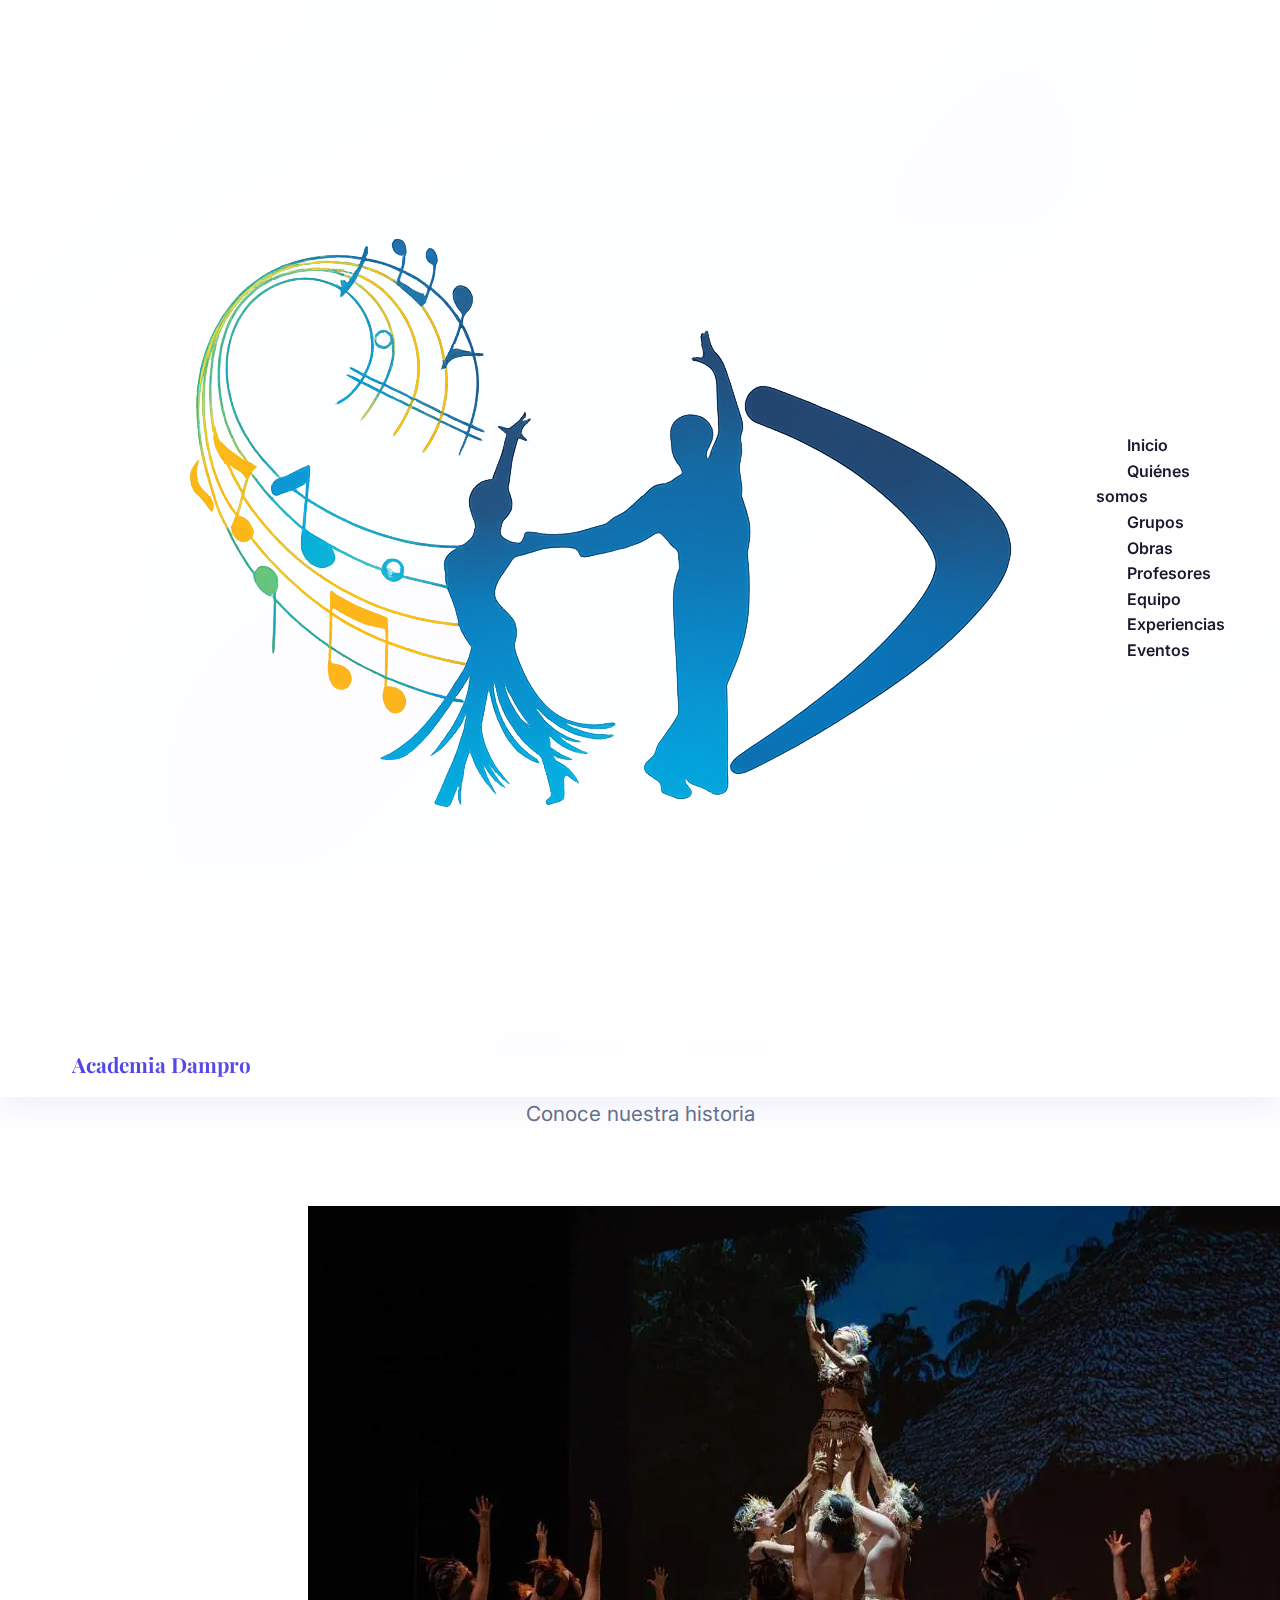
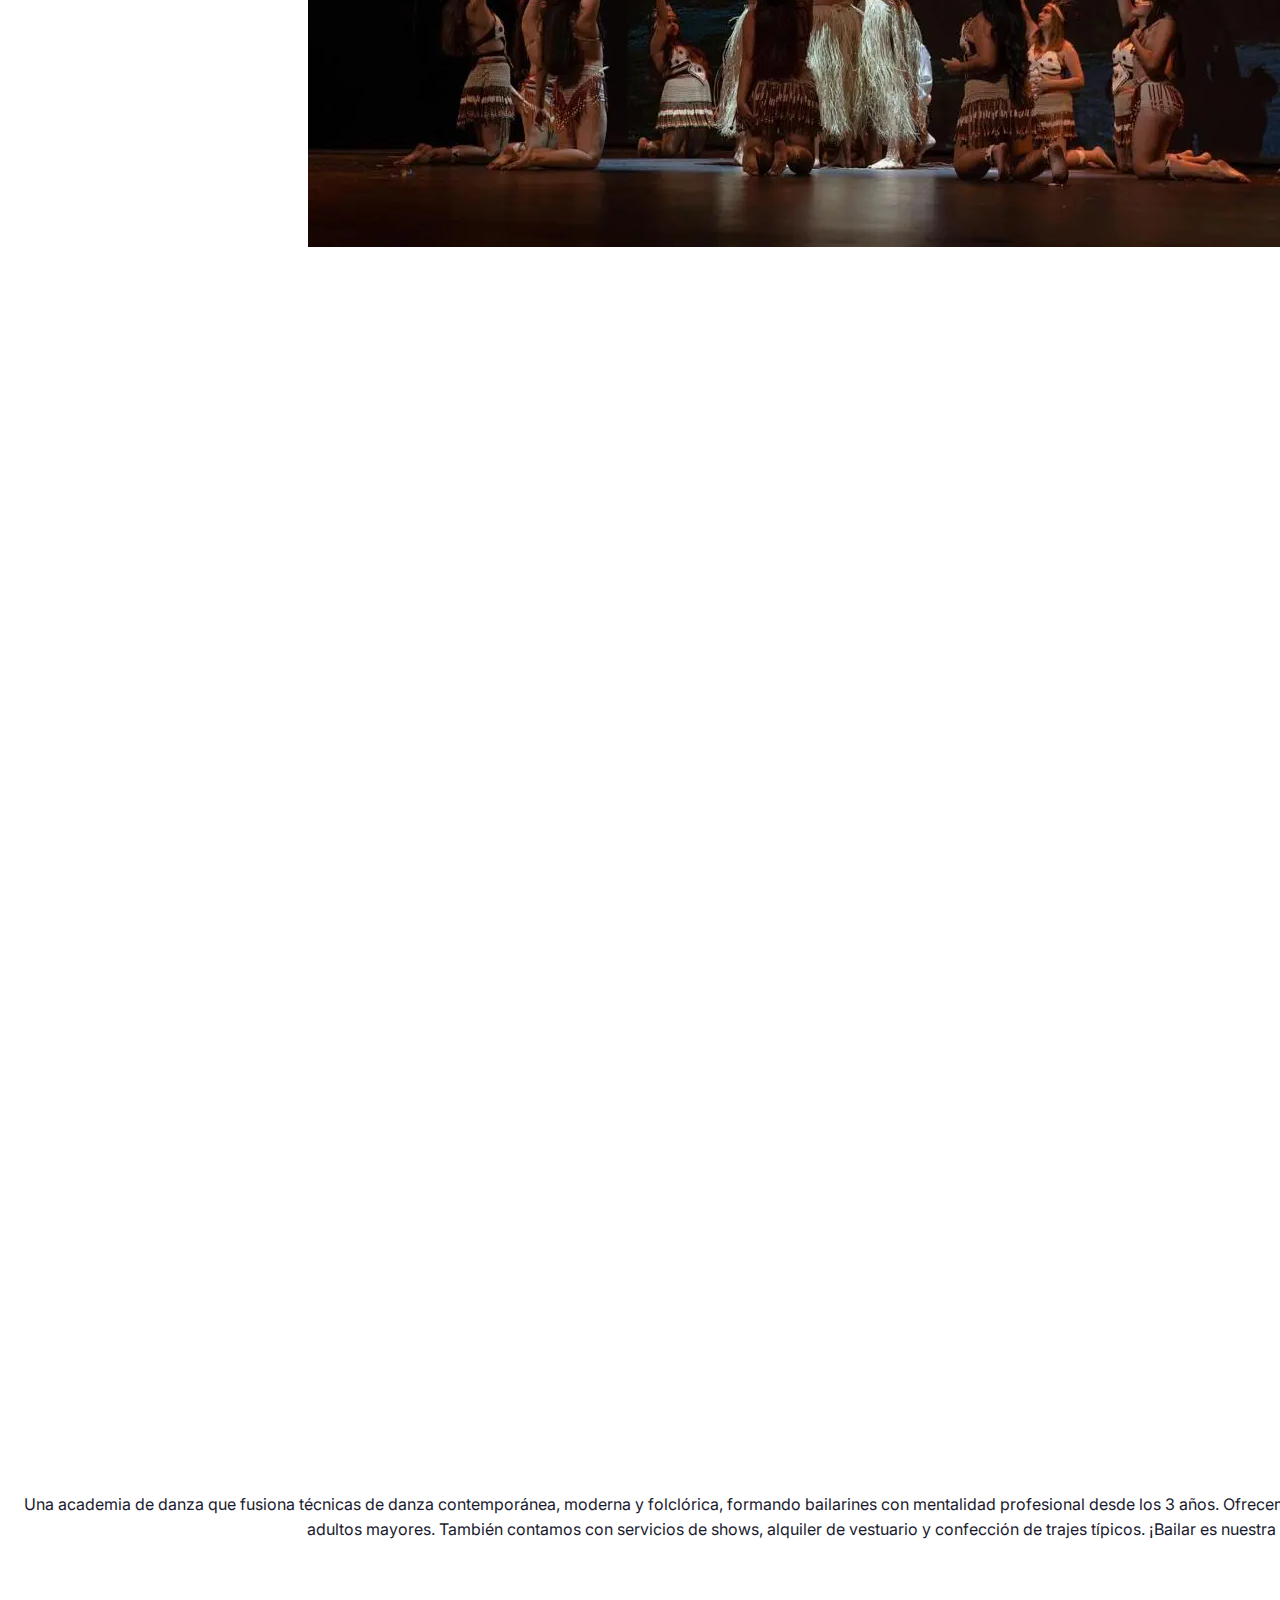
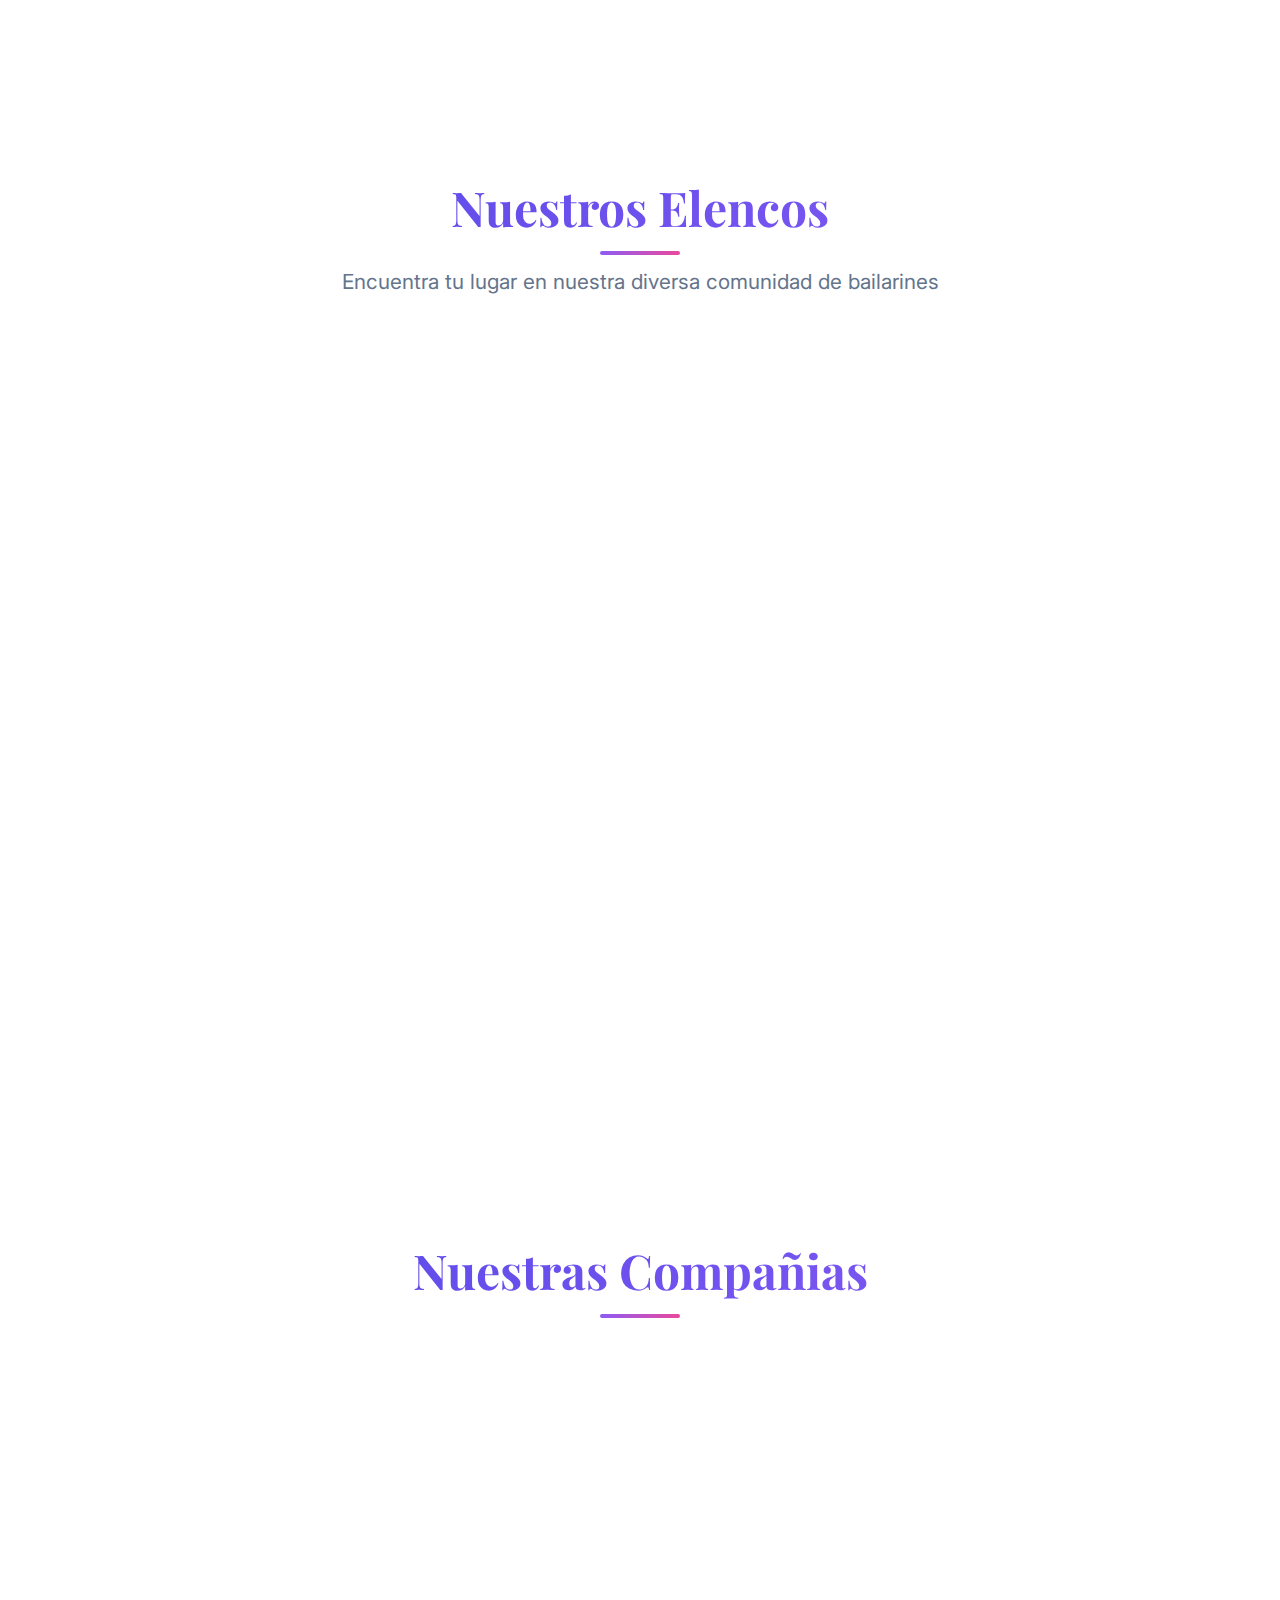
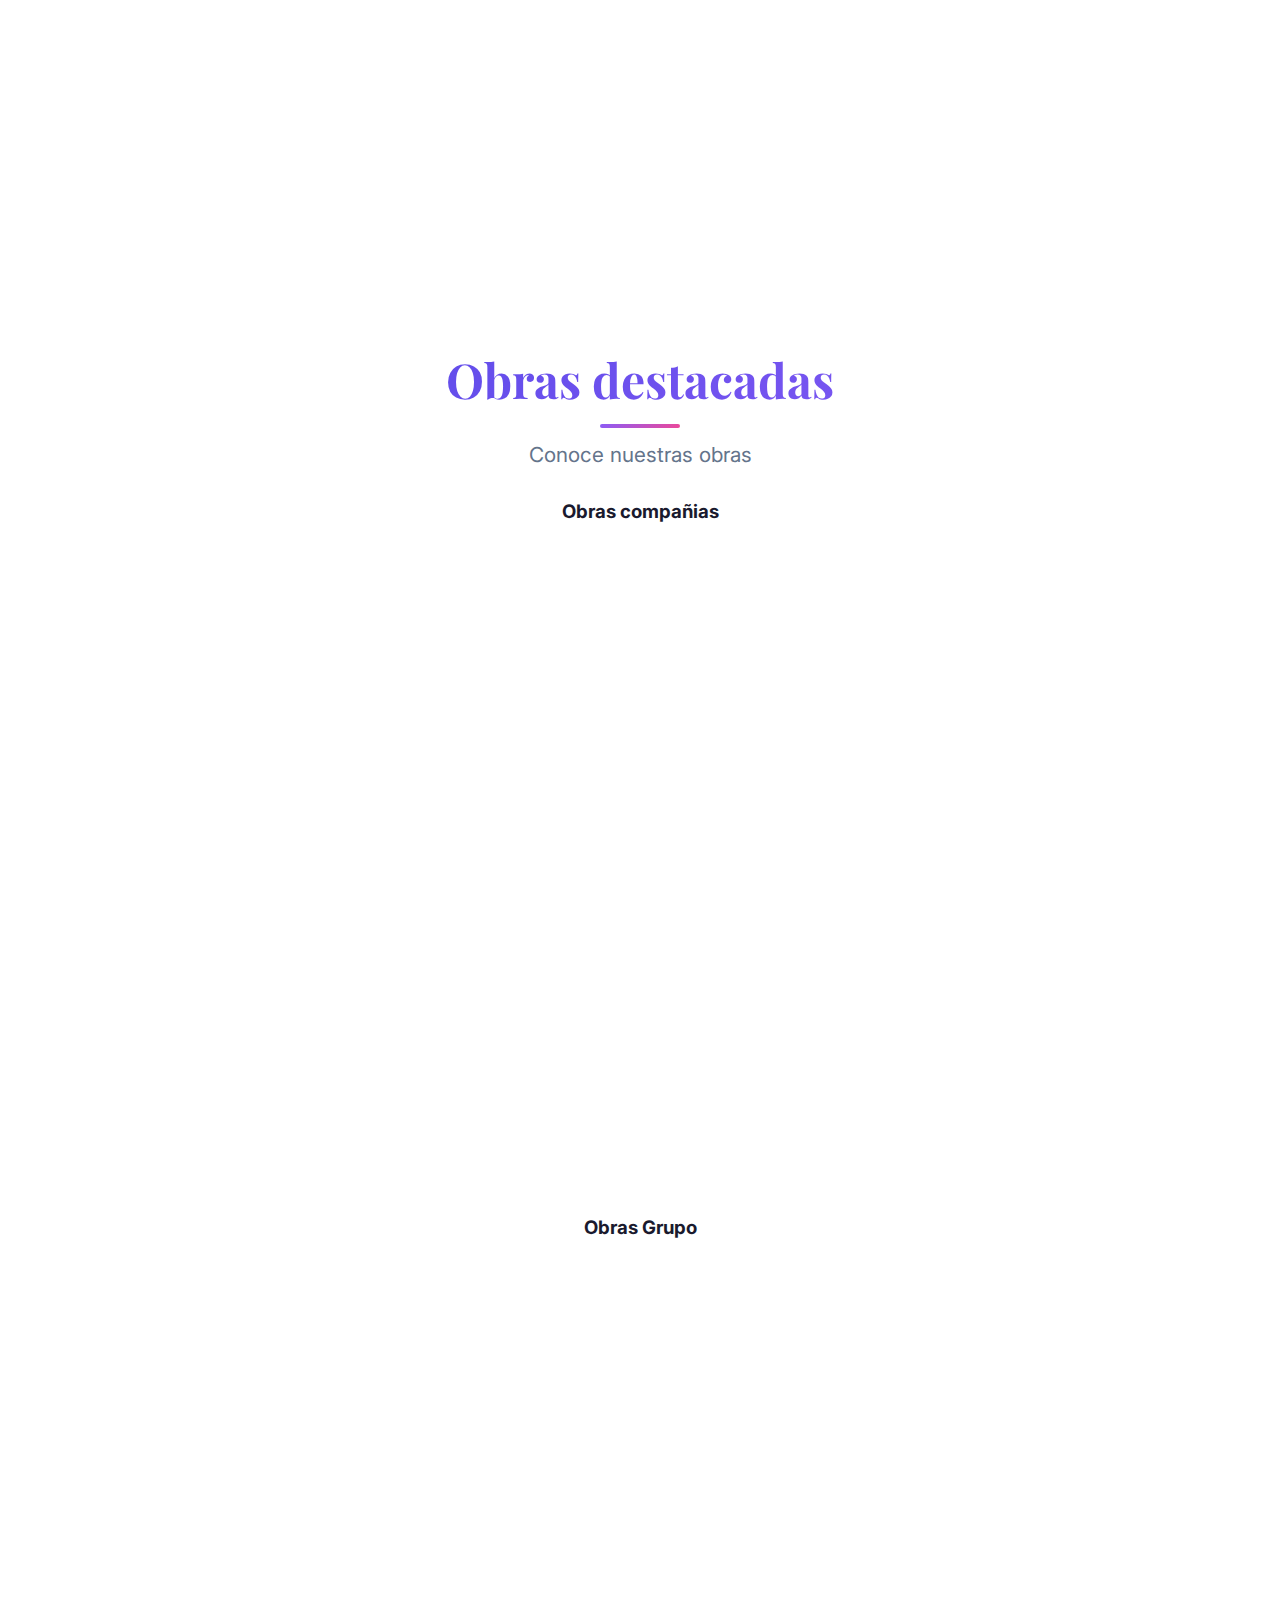
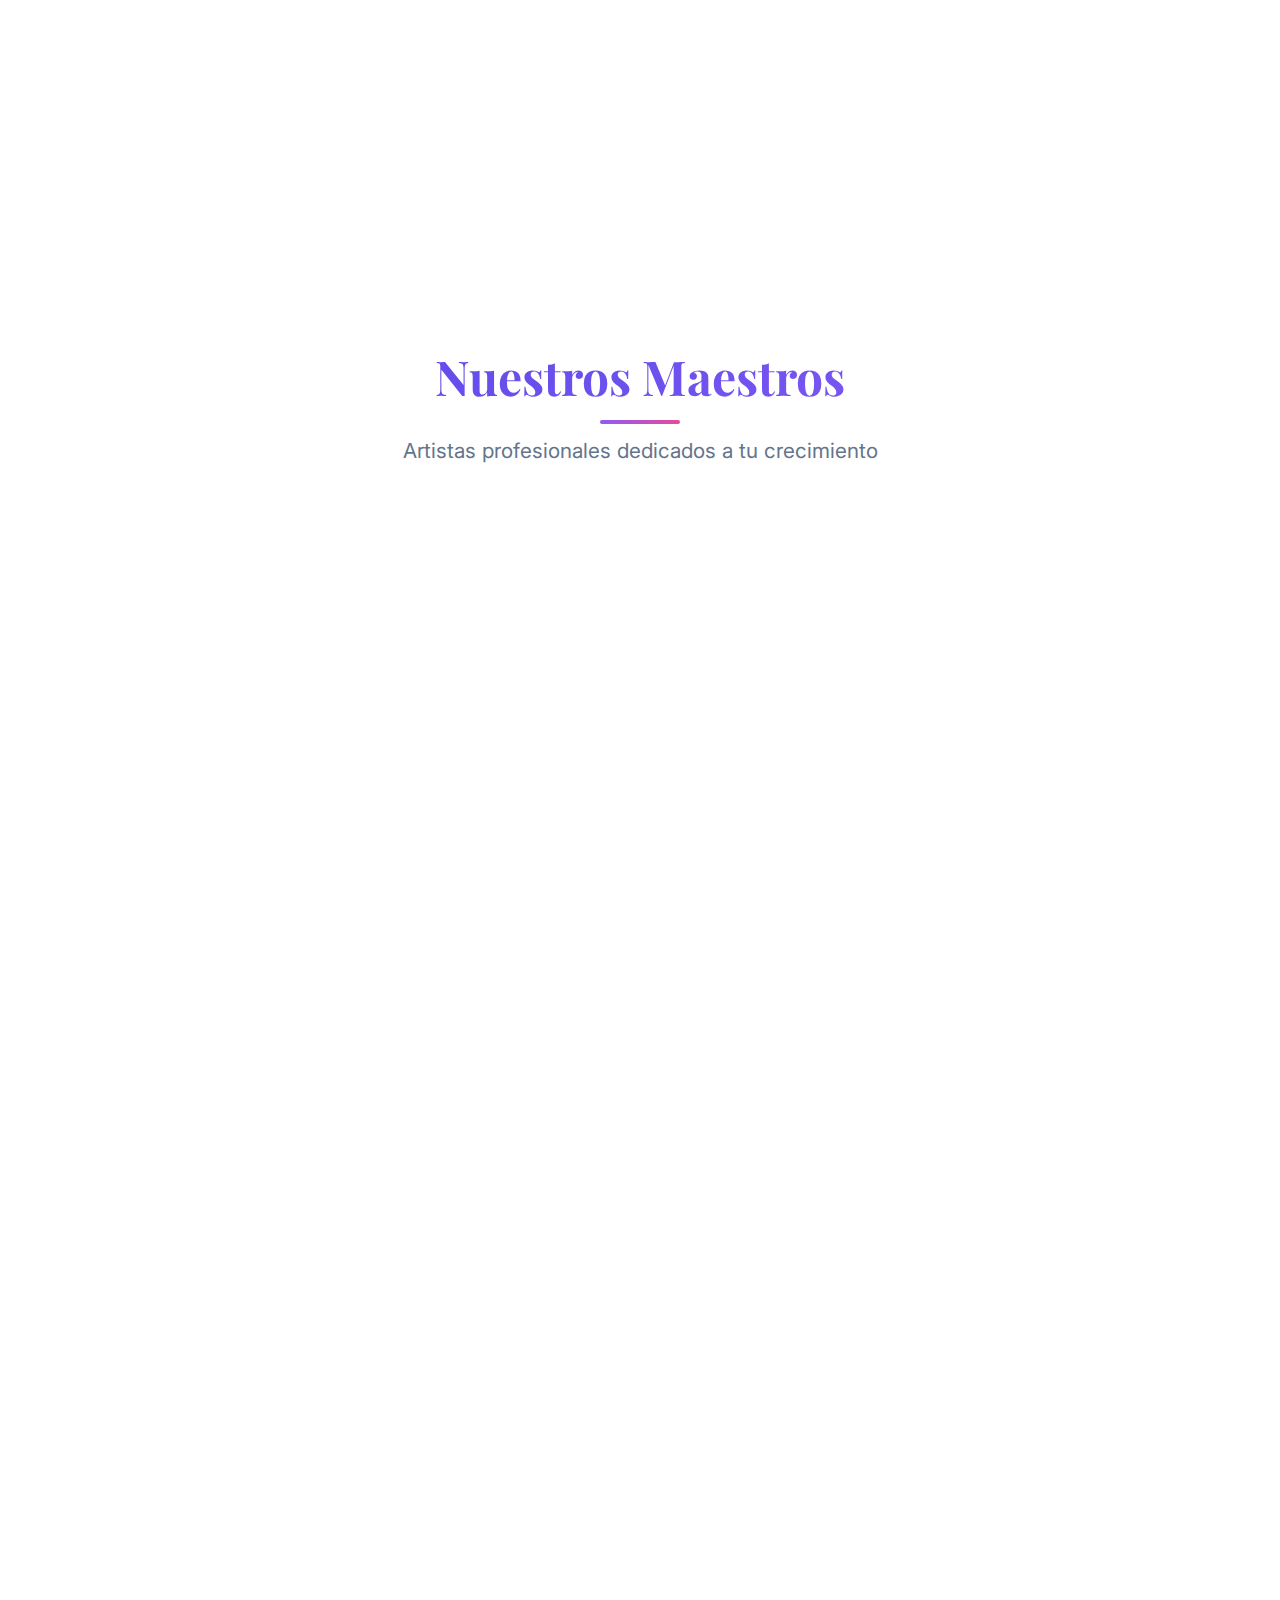
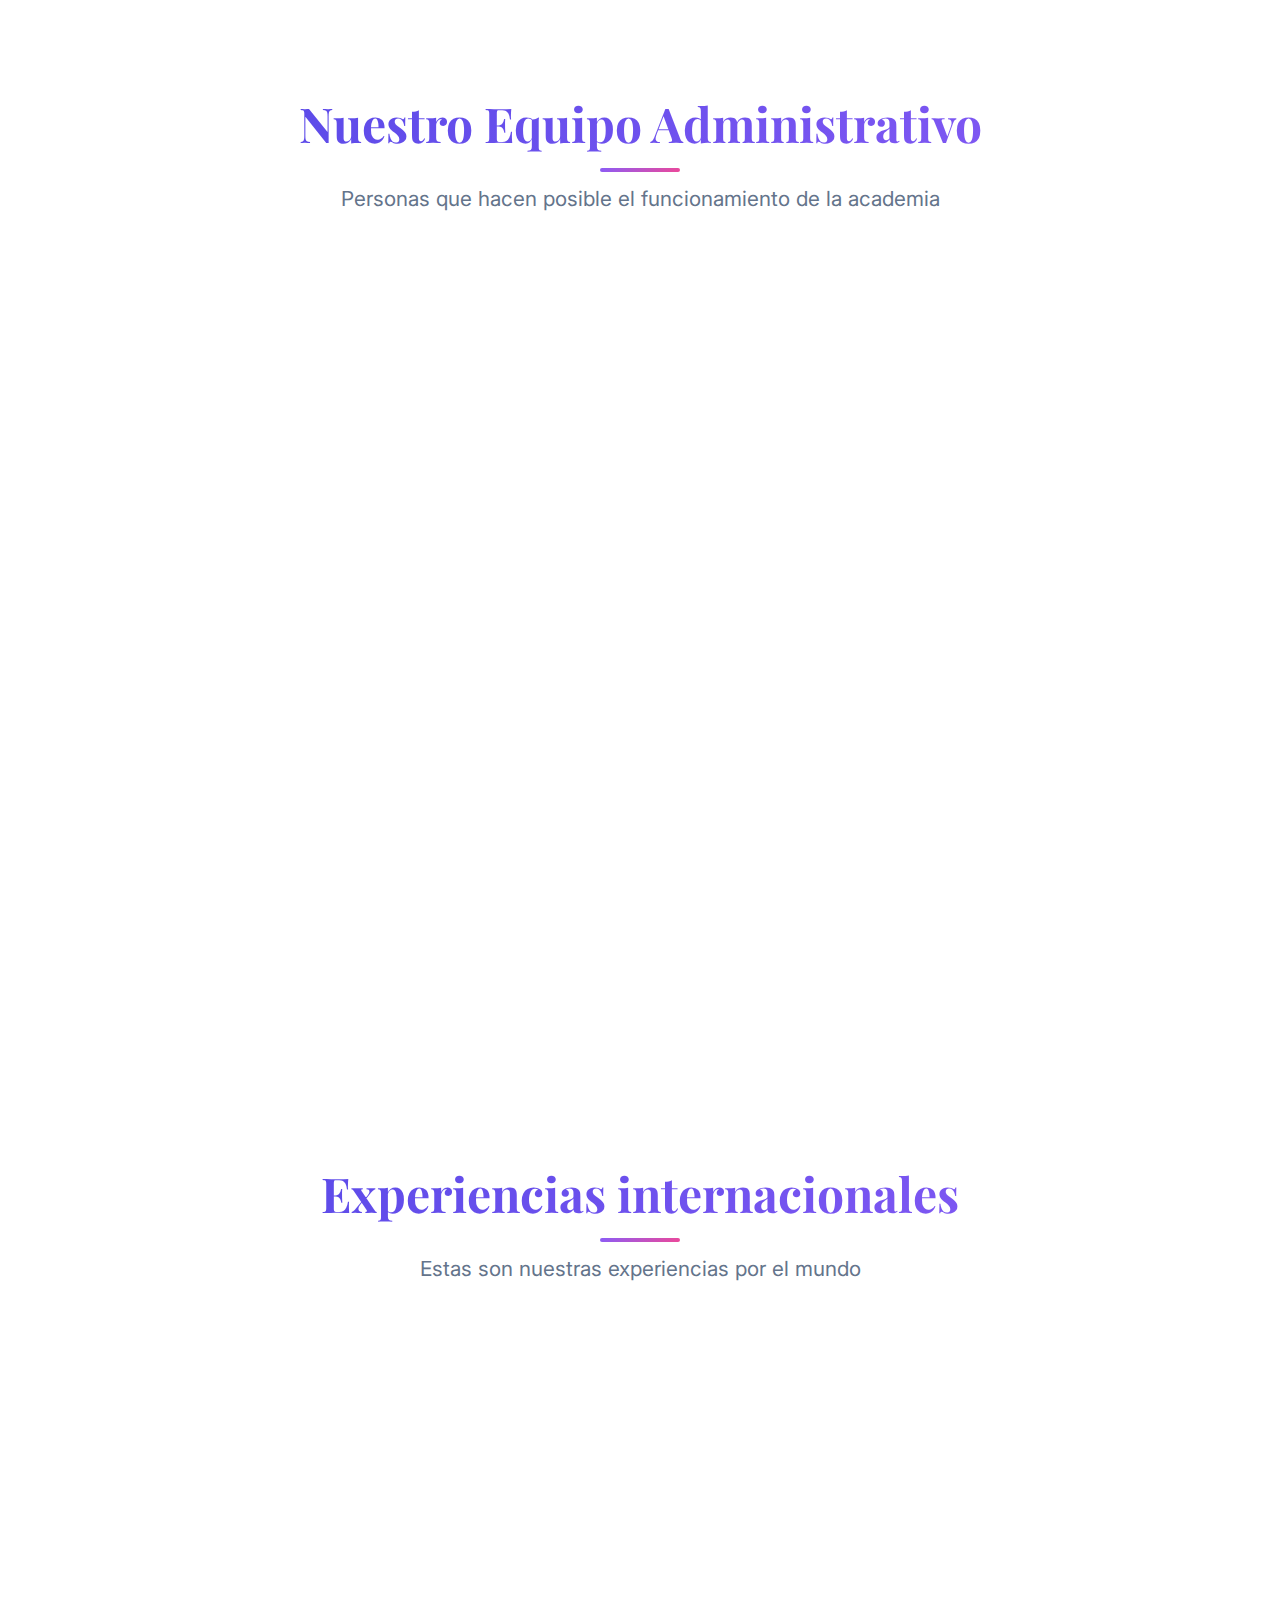
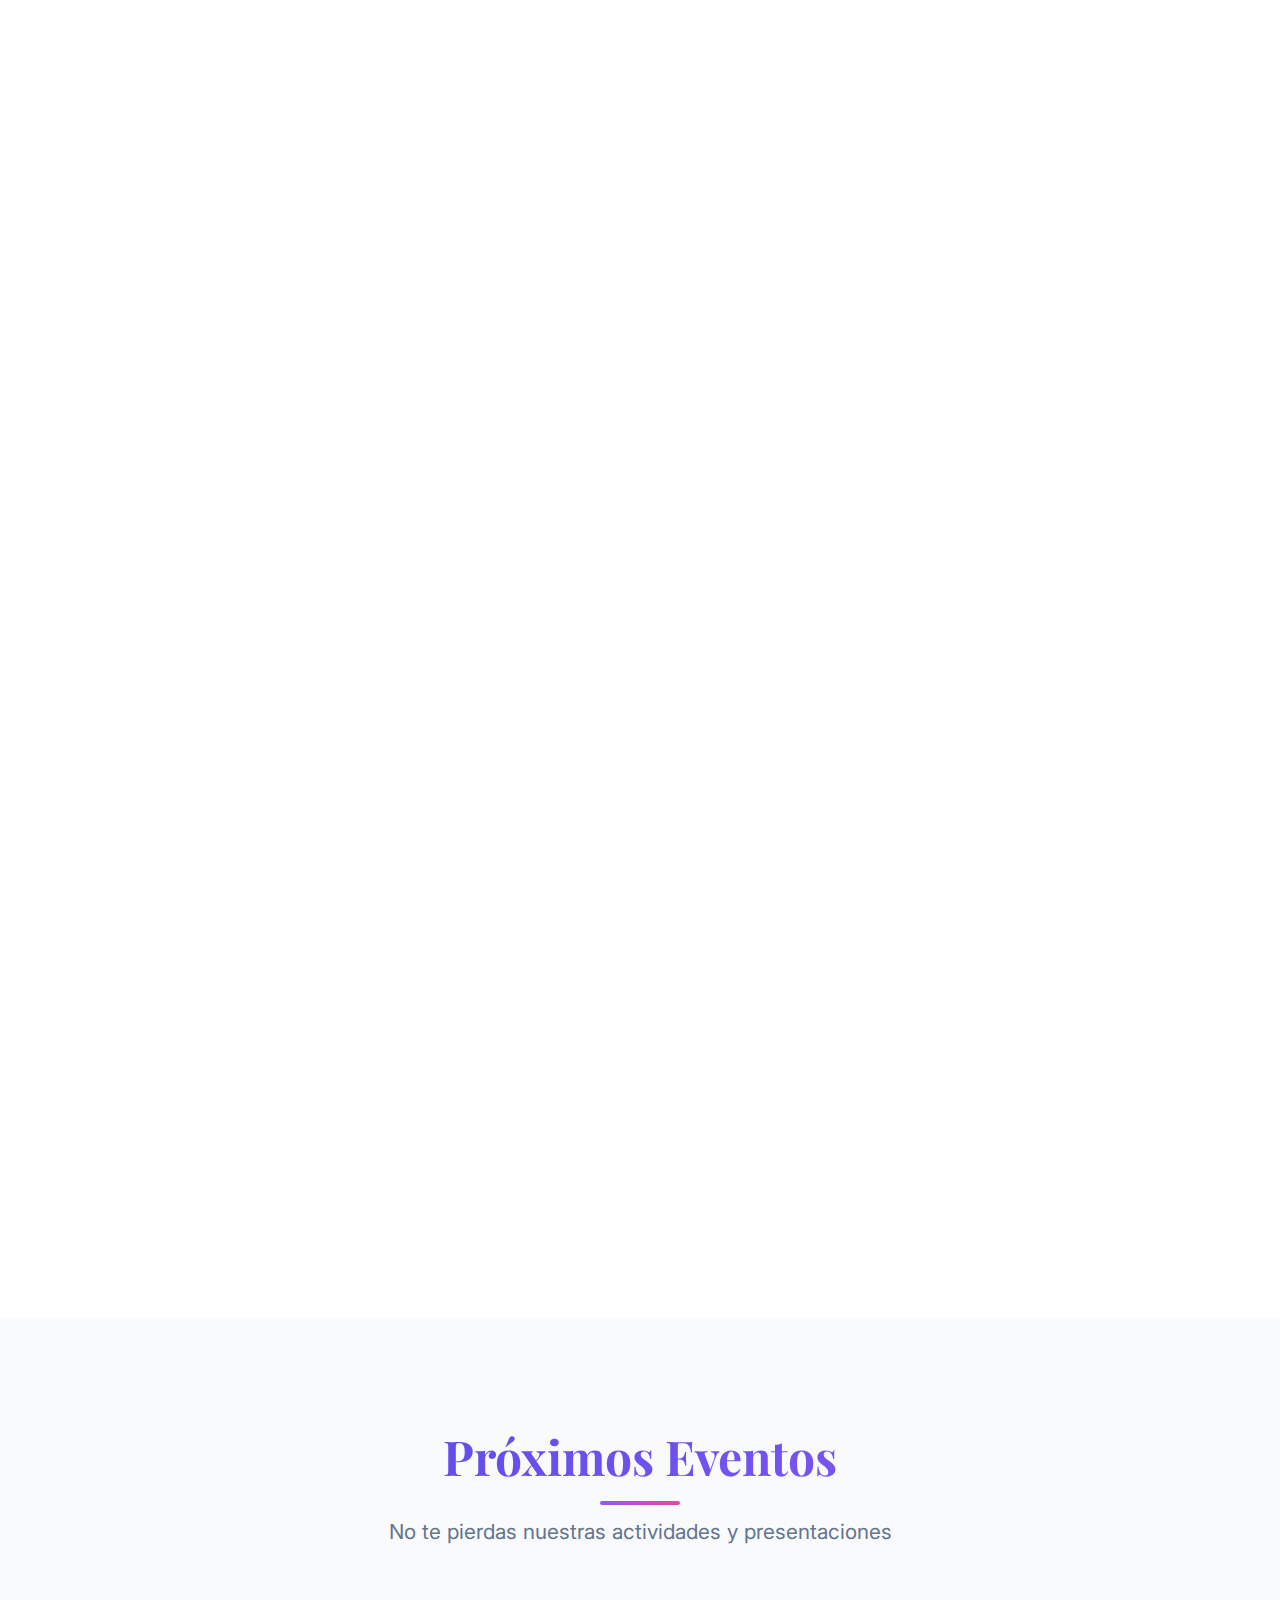
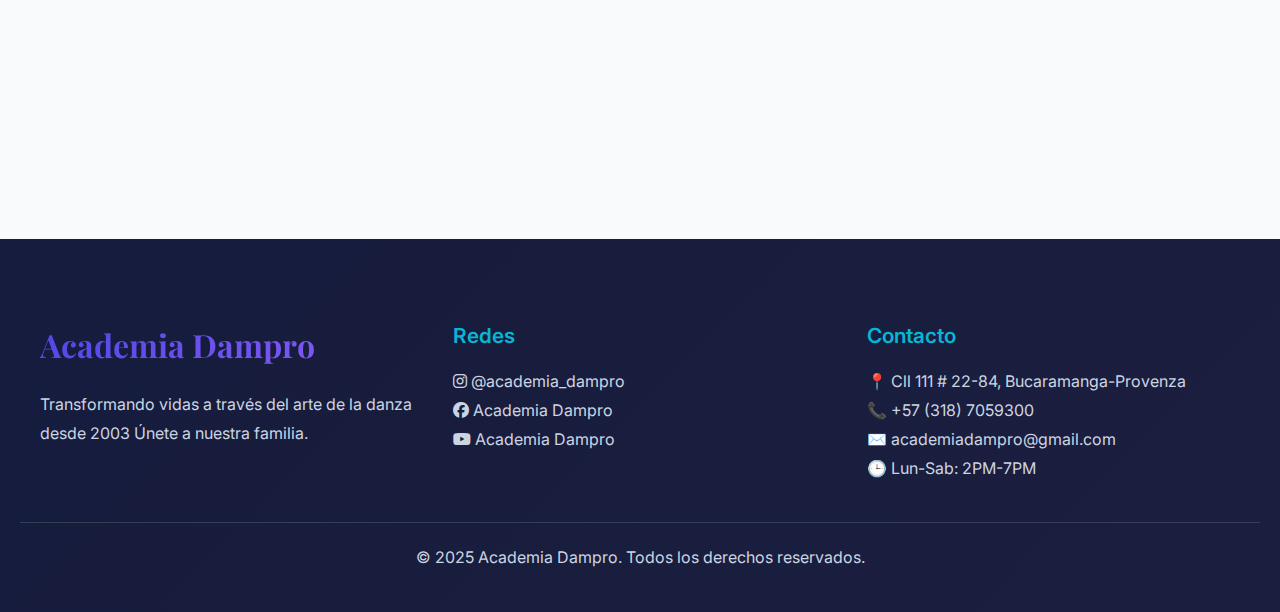
<file: index.html>
<!DOCTYPE html>
<html lang="es">

<head>
    <meta charset="UTF-8">
    <meta name="viewport" content="width=device-width, initial-scale=1.0">

    <!-- SEO Básico -->
    <title>Academia Dampro | Escuela de Danza en Bucaramanga</title>
    <meta name="description"
        content="Academia Dampro en Bucaramanga: más de 20 años formando bailarines en salsa, hip hop, danza urbana y más. ¡Únete a nuestra familia artística!">
    <meta name="author" content="Academia Dampro">
    <meta name="robots" content="index, follow">

    <!-- URL Canonical -->
    <link rel="canonical" href="https://academiadampro.netlify.app/">

    <!-- Favicon -->
    <link rel="icon" href="../img/dampro.png" type="image/png">

    <!-- Favicon estándar -->
    <link rel="icon" type="image/png" href="../img/dampro.png" sizes="48x48">

    <!-- Favicon para dispositivos Apple -->
    <link rel="apple-touch-icon" href="../img/dampro.png">

    <!-- Favicon para Google -->
    <link rel="shortcut icon" href="../img/dampro.png">

    <!-- Open Graph (Facebook, WhatsApp, LinkedIn, etc.) -->
    <meta property="og:title" content="Academia Dampro | Escuela de Danza en Bucaramanga">
    <meta property="og:description"
        content="Transformando vidas a través del arte de la danza desde 2003. Conoce nuestras clases, eventos y logros.">
    <meta property="og:image" content="https://academiadampro.netlify.app/img/dampro.png">
    <meta property="og:url" content="https://academiadampro.netlify.app/">
    <meta property="og:type" content="website">
    <meta property="og:locale" content="es_CO">

    <!-- Datos estructurados (Schema.org) -->
    <script type="application/ld+json">
  {
    "@context": "https://schema.org",
    "@type": "DanceSchool",
    "name": "Academia Dampro",
    "image": "https://academiadampro.netlify.app/img/dampro.png",
    "url": "https://academiadampro.netlify.app/",
    "telephone": "+57-318-70593007",
    "address": {
      "@type": "PostalAddress",
      "streetAddress": "Cll 111 # 22-84, Provenza",
      "addressLocality": "Bucaramanga",
      "addressRegion": "Santander",
      "addressCountry": "CO"
    },
    "sameAs": [
      "https://www.instagram.com/academia_dampro/",
      "https://www.facebook.com/Dampro03?locale=es_LA",
      "https://www.youtube.com/@mauriciopinilla9693"
    ]
  }
  </script>

    <!-- Fuentes y estilos -->
    <link
        href="https://fonts.googleapis.com/css2?family=Playfair+Display:wght@400;700&family=Inter:wght@300;400;500;600;700&display=swap"
        rel="stylesheet">
    <link rel="stylesheet" href="css/style.css">
    <link href="https://cdnjs.cloudflare.com/ajax/libs/font-awesome/6.4.2/css/all.min.css" rel="stylesheet" />
</head>


<body>
    <!-- NAV -->
    <nav class="navbar">
        <div class="nav-container">

            <!-- LOGO IZQUIERDA -->
            <div class="logo-container">
                <img src="img/dampro.png" alt="Logo">
                <h1 class="logo">Academia Dampro</h1>
            </div>

            <!-- Botón hamburguesa -->
            <div class="hamburger" id="hamburger">☰</div>

            <!-- Links del menú -->
            <div class="nav-links" id="nav-links">
                <a href="#inicio">Inicio</a>
                <a href="#quienes-somos">Quiénes somos</a>
                <a href="#grupos">Grupos</a>
                <a href="#obras">Obras</a>
                <a href="#profesores">Profesores</a>
                <a href="#equipo">Equipo</a>
                <a href="#experiencias">Experiencias</a>
                <a href="#eventos">Eventos</a>
                <!-- <a href="#logros">Logros</a> -->
            </div>

        </div>
    </nav>



    <!-- HERO -->
    <section id="inicio" class="hero">
        <div class="hero-content">
            <h1>Dampro mi <span class="highlight">Familia</span> mi estilo de vida</h1>
            <p>Descubre tu pasión por la danza en nuestra familia</p>
            <div class="buttons">
                <a href="https://wa.me/573187059300?text=%C2%A1Hola!%20Me%20interesa%20unirme%20a%20la%20familia%20Dampro.%20%C2%BFMe%20das%20m%C3%A1s%20informaci%C3%B3n%3F"
                    target="_blank">
                    <button class="btn-primary">Únete Ahora</button>
                </a>

                <a href="#grupos"><button class="btn-primary">Ver clases</button></a>
            </div>
        </div>
        <!-- Floating Elements -->
        <div class="circle circle1"></div>
        <div class="circle circle2"></div>
        <div class="circle circle3"></div>
        <div class="circle circle4"></div>
        <div class="circle circle5"></div>

    </section>

    <!-- Quienes somos -->
    <section id="quienes-somos" class="section">
        <div class="section-header">
            <h2>Quiénes somos</h2>
            <p>Conoce nuestra historia</p>
        </div>
        <br>
        <div id="us-container" class="grid"></div>
        <br>
    </section>

    <!-- GRUPOS -->
    <section id="grupos" class="section">
        <div class="section-header">
            <h2>Nuestros Elencos</h2>
            <p>Encuentra tu lugar en nuestra diversa comunidad de bailarines</p><br>
        </div>
        <br>
        <div id="groups-container" class="grid"></div>
        <br>
        <div class="section-header">
            <h2>Nuestras Compañias</h2>
            <br>
            <div id="companies-container" class="grid"></div>
        </div>
        <!-- <div class="section-header">
            <h2>Nuestros grupos</h2>
            <br>
            <div id="groups-container" class="grid"></div>
        </div> -->
    </section>

    <!-- INFO DE LOS GRUPOS -->
    <div id="modal" class="modal hidden"></div>

    <!-- Obras destacadas compañia -->
    <section id="obras" class="section">
        <div class="section-header">
            <h2>Obras destacadas</h2>
            <p>Conoce nuestras obras</p>
        </div>
        <br>
        <h3>Obras compañias</h3>
        <div id="companies-works"></div>
        <br>
        <h3>Obras Grupo</h3>
        <div id="groups-works"></div>
    </section>

    <!-- PROFESORES -->
    <section id="profesores" class="section">
        <div class="section-header">
            <h2>Nuestros Maestros</h2>
            <p>Artistas profesionales dedicados a tu crecimiento</p>
        </div>
        <br>
        <div id="teachers-container" class="grid"></div>
    </section>

    <!-- EQUIPO -->
    <section id="equipo" class="section">
        <div class="section-header">
            <h2>Nuestro Equipo Administrativo</h2>
            <p>Personas que hacen posible el funcionamiento de la academia</p>
        </div>
        <br>
        <div id="admin-container" class="grid"></div>
    </section>

    <!-- Experiencias internacionales -->

    <section id="experiencias" class="section">
        <div class="section-header">
            <h2>Experiencias internacionales</h2>
            <p>Estas son nuestras experiencias por el mundo</p>
        </div>
        <br>
        <div id="experiencias-container" class="grid"></div>
    </section>

    <!-- EVENTOS -->
    <section id="eventos" class="section alt">
        <div class="section-header">
            <h2>Próximos Eventos</h2>
            <p>No te pierdas nuestras actividades y presentaciones</p>
        </div>
        <br>
        <div id="events-container"></div>
    </section>

    <!-- LOGROS -->
    <!-- <section id="logros" class="section">
        <div class="section-header">
            <h2>Nuestros Logros</h2>
            <p>Celebrando cada paso en nuestro camino artístico</p>
        </div>
        <br>
        <div id="achievements-container" class="grid"></div>
    </section> -->


    <!-- FOOTER -->
    <footer class="footer">
        <div class="footer-container">
            <div>
                <h3>Academia Dampro</h3>
                <p>Transformando vidas a través del arte de la danza desde 2003 Únete a nuestra familia.</p>
            </div>
            <div>
                <h4>Redes</h4>
                <a href="https://www.instagram.com/academia_dampro/">
                    <p><i class="fab fa-instagram"></i> @academia_dampro
                    </p>
                </a>
                <a href="https://www.facebook.com/Dampro03?locale=es_LA">
                    <p><i class="fab fa-facebook"></i> Academia Dampro</p>
                </a>
                <a href="https://www.youtube.com/@mauriciopinilla9693">
                    <p><i class="fab fa-youtube"></i> Academia Dampro</p>
                </a>
            </div>
            <div>
                <h4>Contacto</h4>
                <p>📍 Cll 111 # 22-84, Bucaramanga-Provenza</p>
                <p>📞 +57 (318) 7059300</p>
                <p>✉️ academiadampro@gmail.com</p>
                <p>🕒 Lun-Sab: 2PM-7PM</p>
            </div>
        </div>
        <div class="footer-bottom">
            <p>&copy; 2025 Academia Dampro. Todos los derechos reservados.</p>
        </div>
    </footer>

    <script src="js/main.js"></script>
</body>

</html>
</file>
<file: css/style.css>
/* ====== RESET ====== */
* {
  margin: 0;
  padding: 0;
  box-sizing: border-box;
}

html {
  scroll-behavior: smooth;
}

body {
  font-family: "Inter", sans-serif;
  color: #1a1a2e;
  line-height: 1.6;
  overflow-x: hidden;
}

:root {
  --primary: #4f46e5;
  /* Azul vibrante */
  --primary-dark: #3730a3;
  /* Azul oscuro */
  --primary-light: #e0e7ff;
  /* Azul muy claro */
  --secondary: #8b5cf6;
  /* Morado vibrante */
  --secondary-dark: #7c3aed;
  /* Morado oscuro */
  --secondary-light: #f3f4f6;
  /* Morado muy claro */
  --accent: #06b6d4;
  /* Cyan para acentos */
  --gradient-primary: linear-gradient(135deg, #4f46e5 0%, #8b5cf6 100%);
  --gradient-secondary: linear-gradient(135deg, #8b5cf6 0%, #ec4899 100%);
  --gradient-accent: linear-gradient(135deg, #06b6d4 0%, #4f46e5 100%);

  --text-dark: #1a1a2e;
  --text-light: #64748b;
  --text-white: #ffffff;
  --bg-light: #ffffff;
  --bg-alt: #f8fafc;
  --bg-dark: #0f172a;

  --radius: 1.5rem;
  --shadow: 0 10px 25px rgba(79, 70, 229, 0.15);
  --shadow-hover: 0 20px 40px rgba(79, 70, 229, 0.25);
  --shadow-glow: 0 0 30px rgba(139, 92, 246, 0.3);
}

/* Animaciones globales mejoradas */
@keyframes fadeInUp {
  0% {
    opacity: 0;
    transform: translateY(60px);
  }

  100% {
    opacity: 1;
    transform: translateY(0);
  }
}

@keyframes fadeInScale {
  0% {
    opacity: 0;
    transform: scale(0.8);
  }

  100% {
    opacity: 1;
    transform: scale(1);
  }
}

@keyframes float {

  0%,
  100% {
    transform: translateY(0px) rotate(0deg);
  }

  50% {
    transform: translateY(-20px) rotate(5deg);
  }
}

@keyframes pulse {

  0%,
  100% {
    transform: scale(1);
    box-shadow: 0 0 0 0 rgba(79, 70, 229, 0.4);
  }

  50% {
    transform: scale(1.05);
    box-shadow: 0 0 0 20px rgba(79, 70, 229, 0);
  }
}

@keyframes shimmer {
  0% {
    background-position: -200% 0;
  }

  100% {
    background-position: 200% 0;
  }
}

@keyframes slideInLeft {
  0% {
    opacity: 0;
    transform: translateX(-100px);
  }

  100% {
    opacity: 1;
    transform: translateX(0);
  }
}

@keyframes slideInRight {
  0% {
    opacity: 0;
    transform: translateX(100px);
  }

  100% {
    opacity: 1;
    transform: translateX(0);
  }
}

/* ====== NAVBAR ====== */
.navbar {
  position: fixed;
  top: 0;
  width: 100%;
  background: rgba(255, 255, 255, 0.95);
  backdrop-filter: blur(20px);
  box-shadow: 0 8px 32px rgba(79, 70, 229, 0.1);
  z-index: 1000;
  /* Animación de entrada para navbar */
  animation: slideInDown 0.8s ease-out;
}

@keyframes slideInDown {
  0% {
    opacity: 0;
    transform: translateY(-100%);
  }

  100% {
    opacity: 1;
    transform: translateY(0);
  }
}

.nav-container {
  max-width: 1200px;
  margin: auto;
  display: flex;
  justify-content: space-between;
  align-items: center;
  padding: 1rem 2rem;
}

.logo {
  font-size:1.3rem;
  font-weight: bold;
  font-family: "Playfair Display", serif;
  background: var(--gradient-primary);
  -webkit-background-clip: text;
  -webkit-text-fill-color: transparent;
  background-clip: text;
  /* Animación de brillo para el logo */
  position: relative;
  overflow: hidden;
}

.logo::after {
  content: "";
  position: absolute;
  top: 0;
  left: -100%;
  width: 100%;
  height: 100%;
  background: linear-gradient(90deg, transparent, rgba(255, 255, 255, 0.4), transparent);
  animation: shimmer 3s infinite;
}


.nav-links a {
  margin: 0 15px;
  text-decoration: none;
  font-weight: 600;
  color: var(--text-dark);
  position: relative;
  transition: all 0.3s ease;
  padding: 8px 16px;
  border-radius: 25px;
}

.nav-links a::before {
  content: "";
  position: absolute;
  bottom: 0;
  left: 50%;
  width: 0;
  height: 2px;
  background: var(--gradient-primary);
  transition: all 0.3s ease;
  transform: translateX(-50%);
}

.nav-links a:hover {
  color: var(--primary);
  background: var(--primary-light);
  transform: translateY(-2px);
}

.nav-links a:hover::before {
  width: 80%;
}

.hamburger {
  font-size: 28px;
  cursor: pointer;
  display: none;
}

/* ====== HERO ====== */
.hero {
  position: relative;
  text-align: center;
  padding: 180px 20px 100px;
  overflow: hidden;
  background: linear-gradient(135deg, #f8fafc 0%, #e0e7ff 50%, #f3f4f6 100%);
  min-height: 100vh;
  display: flex;
  align-items: center;
  justify-content: center;
}

/* Fondo animado con partículas */
.hero::before {
  content: "";
  position: absolute;
  top: 0;
  left: 0;
  right: 0;
  bottom: 0;
  background-image: radial-gradient(circle at 20% 80%, rgba(79, 70, 229, 0.1) 0%, transparent 50%),
    radial-gradient(circle at 80% 20%, rgba(139, 92, 246, 0.1) 0%, transparent 50%),
    radial-gradient(circle at 40% 40%, rgba(6, 182, 212, 0.1) 0%, transparent 50%);
  animation: float 6s ease-in-out infinite;
}

.hero-content {
  position: relative;
  z-index: 2;
  max-width: 800px;
}

.hero h1 {
  font-size: 4rem;
  font-family: "Playfair Display", serif;
  font-weight: bold;
  margin-bottom: 30px;
  background: var(--gradient-primary);
  -webkit-background-clip: text;
  -webkit-text-fill-color: transparent;
  background-clip: text;
  /* Animación de entrada escalonada */
  opacity: 0;
  animation: fadeInUp 1s ease-out 0.3s forwards;
}

.highlight {
  background: var(--gradient-secondary);
  -webkit-background-clip: text;
  -webkit-text-fill-color: transparent;
  background-clip: text;
  position: relative;
}

.highlight::after {
  content: "";
  position: absolute;
  bottom: -5px;
  left: 0;
  width: 100%;
  height: 3px;
  background: var(--gradient-secondary);
  border-radius: 2px;
  animation: slideInLeft 1s ease-out 1s forwards;
  transform: scaleX(0);
  transform-origin: left;
}

@keyframes slideInLeft {
  to {
    transform: scaleX(1);
  }
}

.hero p {
  font-size: 1.4rem;
  color: var(--text-light);
  margin-bottom: 40px;
  opacity: 0;
  animation: fadeInUp 1s ease-out 0.6s forwards;
}

.buttons {
  display: flex;
  gap: 20px;
  justify-content: center;
  flex-wrap: wrap;
  opacity: 0;
  animation: fadeInUp 1s ease-out 0.9s forwards;
}

.btn-primary {
  background: var(--gradient-primary);
  color: var(--text-white);
  border: none;
  padding: 18px 40px;
  border-radius: 50px;
  font-size: 1.1rem;
  font-weight: 600;
  cursor: pointer;
  transition: all 0.4s ease;
  position: relative;
  overflow: hidden;
  box-shadow: var(--shadow);
}

.btn-primary::before {
  content: "";
  position: absolute;
  top: 0;
  left: -100%;
  width: 100%;
  height: 100%;
  background: linear-gradient(90deg, transparent, rgba(255, 255, 255, 0.2), transparent);
  transition: left 0.5s;
}

.btn-primary:hover {
  transform: translateY(-3px) scale(1.05);
  box-shadow: var(--shadow-hover);
  animation: pulse 2s infinite;
}

.btn-primary:hover::before {
  left: 100%;
}

.btn-primary a {
  text-decoration: none;
  color: inherit;
}

.btn-outline {
  background: transparent;
  border: 3px solid transparent;
  background-image: var(--gradient-primary);
  background-origin: border-box;
  background-clip: content-box, border-box;
  color: var(--primary);
  padding: 15px 37px;
  border-radius: 50px;
  font-size: 1.1rem;
  font-weight: 600;
  cursor: pointer;
  transition: all 0.4s ease;
  position: relative;
  overflow: hidden;
}

.btn-outline a {
  text-decoration: none;
  color: inherit;
}

.btn-outline:hover {
  background: var(--gradient-primary);
  color: var(--text-white);
  transform: translateY(-3px) scale(1.05);
  box-shadow: var(--shadow-hover);
}

/* Círculos flotantes mejorados con más animaciones */
.circle {
  position: absolute;
  border-radius: 50%;
  opacity: 0;
  animation: fadeInScale 2s ease-out forwards, float 6s ease-in-out infinite;
  filter: blur(1px);
}

.circle1 {
  top: 15%;
  left: 10%;
  width: 120px;
  height: 120px;
  background: var(--gradient-primary);
  animation-delay: 1s, 1s;
}

.circle2 {
  top: 25%;
  right: 15%;
  width: 80px;
  height: 80px;
  background: var(--gradient-secondary);
  animation-delay: 1.3s, 1.3s;
}

.circle3 {
  bottom: 30%;
  left: 20%;
  width: 60px;
  height: 60px;
  background: var(--gradient-accent);
  animation-delay: 1.6s, 1.6s;
}

.circle4 {
  top: 40%;
  right: 25%;
  width: 100px;
  height: 100px;
  background: var(--gradient-secondary);
  animation-delay: 1.9s, 1.9s;
}

.circle5 {
  bottom: 15%;
  right: 10%;
  width: 70px;
  height: 70px;
  background: var(--gradient-accent);
  animation-delay: 2.2s, 2.2s;
}

/* ====== SECTIONS ====== */
.section {
  padding: 100px 20px;
  text-align: center;
  position: relative;
}

.section.alt {
  background: var(--bg-alt);
}

.section-header h2 {
  font-size: 3rem;
  font-family: "Playfair Display", serif;
  margin-bottom: 20px;
  background: var(--gradient-primary);
  -webkit-background-clip: text;
  -webkit-text-fill-color: transparent;
  background-clip: text;
  position: relative;
}

.section-header h2::after {
  content: "";
  position: absolute;
  bottom: -10px;
  left: 50%;
  width: 80px;
  height: 4px;
  background: var(--gradient-secondary);
  border-radius: 2px;
  transform: translateX(-50%);
}

.section-header p {
  font-size: 1.3rem;
  color: var(--text-light);
  max-width: 600px;
  margin: 0 auto;
}

/* Grid (para JS) */
.grid {
  display: grid;
  gap: 30px;
  margin-top: 50px;
}

/* ====== GRID LAYOUTS ====== */
#groups-container.grid {
  grid-template-columns: repeat(auto-fit, minmax(350px, 1fr));
  max-width: 1400px;
  margin: 0 auto;
}

#companies-container.grid {
  grid-template-columns: repeat(auto-fit, minmax(350px, 1fr));
  max-width: 1400px;
  margin: 0 auto;
}

#teachers-container.grid {
  grid-template-columns: repeat(auto-fit, minmax(320px, 1fr));
  max-width: 1400px;
  margin: 0 auto;
}

#admin-container.grid {
  grid-template-columns: repeat(auto-fit, minmax(280px, 1fr));
  max-width: 1200px;
  margin: 0 auto;
}

#events-container.grid {
  grid-template-columns: repeat(auto-fit, minmax(400px, 1fr));
  max-width: 1400px;
  margin: 0 auto;
}

#achievements-container.grid {
  grid-template-columns: repeat(auto-fit, minmax(250px, 1fr));
  max-width: 1200px;
  margin: 0 auto;
}

/* ====== GROUP CARDS ====== */
.group-card {
  background: var(--bg-light);
  border-radius: var(--radius);
  overflow: hidden;
  box-shadow: var(--shadow);
  transition: all 0.4s ease;
  position: relative;
  /* Animación de entrada mejorada */
  opacity: 0;
  transform: translateY(30px);
  animation: fadeInUp 0.8s ease-out forwards;
}

.group-card::before {
  content: "";
  position: absolute;
  top: 0;
  left: 0;
  right: 0;
  bottom: 0;
  background: var(--gradient-primary);
  opacity: 0;
  transition: opacity 0.3s ease;
  z-index: 1;
}

.group-card:hover {
  transform: translateY(-10px) scale(1.02);
  box-shadow: var(--shadow-hover);
}

.group-card:hover::before {
  opacity: 0.05;
}

.group-image {
  position: relative;
  height: 200px;
  display: flex;
  align-items: center;
  justify-content: center;
  overflow: hidden;
  border-top-left-radius: var(--radius);
  border-top-right-radius: var(--radius);
}

.group-image img {
  width: 100%;
  height: 100%;
  object-fit: cover;
  display: block;
  transition: transform 0.4s ease;
}

.group-card:hover .group-image img {
  transform: scale(1.1);
}

.group-image::after {
  content: "";
  position: absolute;
  inset: 0;
  background: linear-gradient(to top, rgba(0, 0, 0, 0.7), rgba(0, 0, 0, 0.1));
  pointer-events: none;
}

.group-level {
  position: absolute;
  bottom: 15px;
  left: 15px;
  background: var(--gradient-primary);
  color: var(--text-white);
  font-size: 0.9rem;
  font-weight: 700;
  padding: 8px 16px;
  border-radius: 25px;
  z-index: 2;
  box-shadow: 0 4px 15px rgba(0, 0, 0, 0.2);
}

.group-content {
  padding: 25px;
  position: relative;
  z-index: 2;
}

.group-card h3 {
  font-weight: 700;
  font-size: 1.3rem;
  margin-bottom: 10px;
  color: var(--text-dark);
  background: var(--gradient-primary);
  -webkit-background-clip: text;
  -webkit-text-fill-color: transparent;
  background-clip: text;
}

.group-card p {
  color: var(--text-light);
  font-size: 1rem;
  margin-bottom: 20px;
  line-height: 1.6;
}

.group-details {
  display: flex;
  justify-content: space-between;
  align-items: center;
  font-size: 0.9rem;
  padding: 20px 25px;
  background: var(--bg-alt);
  border-top: 1px solid rgba(79, 70, 229, 0.1);
}

.group-details .schedule {
  font-weight: 700;
  color: var(--primary);
  background: var(--primary-light);
  padding: 6px 12px;
  border-radius: 15px;
}

.group-details .ages {
  color: var(--text-light);
  font-weight: 600;
}

/* ====== MODAL ====== */
.modal {
  position: fixed;
  top: 0;
  left: 0;
  width: 100%;
  height: 100%;
  background: rgba(0, 0, 0, 0.8);
  display: flex;
  justify-content: center;
  align-items: center;
  z-index: 2000;
  backdrop-filter: blur(10px);
}

.modal.hidden {
  display: none;
}

.modal-content {
  background: var(--bg-light);
  padding: 40px;
  max-width: 600px;
  border-radius: var(--radius);
  text-align: center;
  position: relative;
  opacity: 0;
  transform: scale(0.8);
  transition: all 0.4s ease;
  box-shadow: var(--shadow-hover);
}

.modal-content.show {
  opacity: 1;
  transform: scale(1);
}

.modal-content.hide {
  opacity: 0;
  transform: scale(0.8);
}

.modal-image {
  height: 200px;
  object-fit: cover;
  border-radius: var(--radius);
  margin-bottom: 25px;
}

.modal-content p {
  font-size: 15px;
}

.close-btn {
  position: absolute;
  top: 15px;
  right: 20px;
  font-size: 30px;
  cursor: pointer;
  color: var(--text-light);
  transition: all 0.3s ease;
  width: 40px;
  height: 40px;
  display: flex;
  align-items: center;
  justify-content: center;
  border-radius: 50%;
  background: var(--bg-alt);
}

.close-btn:hover {
  color: var(--primary);
  background: var(--primary-light);
  transform: scale(1.1);
}

/* ====== TEACHER CARDS ====== */
.teacher-card,
.admin-card,
.achievements-card {
  text-align: center;
  padding: 30px;
  border-radius: var(--radius);
  transition: all 0.4s ease;
  box-shadow: var(--shadow);
  background: var(--bg-light);
  position: relative;
  overflow: hidden;
  /* Animación de entrada */
  opacity: 0;
  transform: translateY(30px);
  animation: fadeInUp 0.8s ease-out forwards;
}

.teacher-card::before,
.admin-card::before {
  content: "";
  position: absolute;
  top: 0;
  left: 0;
  right: 0;
  bottom: 0;
  background: var(--gradient-secondary);
  opacity: 0;
  transition: opacity 0.3s ease;
  z-index: 1;
}

.teacher-card:hover,
.admin-card:hover,
.achievements-card:hover {
  transform: translateY(-8px) scale(1.02);
  box-shadow: var(--shadow-hover);
}

.teacher-card:hover::before,
.admin-card:hover::before {
  opacity: 0.05;
}

.teacher-image-container,
.admin-image-container {
  position: relative;
  width: 160px;
  height: 160px;
  margin: 0 auto 20px;
  border-radius: 50%;
  overflow: hidden;
  border: 4px solid transparent;
  background: var(--gradient-primary);
  padding: 4px;
  transition: all 0.4s ease;
  z-index: 2;
}

.teacher-image-container::before,
.admin-image-container::before {
  content: "";
  position: absolute;
  inset: -4px;
  background: var(--gradient-primary);
  border-radius: 50%;
  z-index: -1;
  animation: pulse 3s infinite;
}

.teacher-image-container:hover,
.admin-image-container:hover {
  transform: scale(1.1);
  box-shadow: var(--shadow-glow);
}

.teacher-image,
.admin-image {
  width: 100%;
  height: 100%;
  object-fit: cover;
  border-radius: 50%;
  transition: transform 0.4s ease;
}

.teacher-info {
  padding: 20px;
  position: relative;
  z-index: 2;
}

.teacher-info h3,
.admin-info h3 {
  margin: 20px 0 10px;
  font-size: 1.4rem;
  font-weight: 700;
  background: var(--gradient-primary);
  -webkit-background-clip: text;
  -webkit-text-fill-color: transparent;
  background-clip: text;
}

.specialty {
  color: var(--text-dark);
  font-weight: 600;
  margin-bottom: 12px;
  font-size: 1.1rem;
}

.experience span,
.position span {
  color: var(--primary);
  font-size: 1rem;
  margin-bottom: 15px;
  background: var(--primary-light);
  border-radius: 15px;
  padding: 8px 16px;
  display: inline-block;
  font-weight: 600;
}

.achievements {
  display: flex;
  flex-wrap: wrap;
  justify-content: center;
  gap: 10px;
  margin-top: 15px;
}

.achievement-tag {
  background: var(--gradient-secondary);
  color: var(--text-white);
  font-size: 0.85rem;
  padding: 8px 16px;
  border-radius: 20px;
  font-weight: 600;
  transition: all 0.3s ease;
}

.achievement-tag:hover {
  transform: scale(1.05);
  box-shadow: 0 4px 15px rgba(139, 92, 246, 0.3);
}

/* ====== ADMIN CARDS ====== */
.description {
  color: var(--text-light);
  line-height: 1.6;
  font-size: 1rem;
}

/* ====== EVENT CARDS ====== */
.event-card {
  background: var(--bg-light);
  border-radius: var(--radius);
  border-left: 6px solid transparent;
  border-image: var(--gradient-primary) 1;
  overflow: hidden;
  box-shadow: var(--shadow);
  transition: all 0.4s ease;
  display: flex;
  height: 140px;
  margin-bottom: 25px;
  position: relative;
  /* Animación de entrada */
  opacity: 0;
  transform: translateX(-30px);
  animation: slideInLeft 0.8s ease-out forwards;
}

.event-card::before {
  content: "";
  position: absolute;
  top: 0;
  left: 0;
  right: 0;
  bottom: 0;
  background: var(--gradient-accent);
  opacity: 0;
  transition: opacity 0.3s ease;
}

.event-card:hover {
  transform: translateY(-5px) scale(1.02);
  box-shadow: var(--shadow-hover);
}

.event-card:hover::before {
  opacity: 0.05;
}

.event-image-container {
  width: 200px;
  height: 100%;
  overflow: hidden;
}

.event-image-container img {
  width: 100%;
  height: 100%;
  object-fit: cover;
  transition: transform 0.4s ease;
}

.event-card:hover .event-image-container img {
  transform: scale(1.1);
}

.event-content {
  padding: 20px;
  display: flex;
  justify-content: space-between;
  align-items: flex-start;
  width: 100%;
  position: relative;
  z-index: 2;
}

.event-info {
  flex: 1;
  display: flex;
  flex-direction: column;
  align-items: flex-start;
  gap: 8px;
}

.event-title {
  font-size: 1.5rem;
  font-weight: 700;
  background: var(--gradient-primary);
  -webkit-background-clip: text;
  -webkit-text-fill-color: transparent;
  background-clip: text;
  margin: 0;
}

.event-description {
  color: var(--text-light);
  font-size: 1rem;
  margin: 0;
  line-height: 1.5;
}

.event-details {
  display: flex;
  flex-direction: column;
  align-items: flex-end;
  justify-content: flex-start;
  gap: 10px;
  min-width: 140px;
}

.event-date {
  background: var(--gradient-primary);
  color: var(--text-white);
  padding: 10px 20px;
  border-radius: 25px;
  display: inline-block;
  text-align: center;
  font-weight: 700;
  font-size: 0.9rem;
  box-shadow: 0 4px 15px rgba(79, 70, 229, 0.3);
}

.event-location {
  color: var(--text-light);
  font-size: 0.95rem;
  display: flex;
  align-items: center;
  gap: 6px;
  font-weight: 500;
}

/* ====== ACHIEVEMENT CARDS ====== */
.achievements-card {
  background: var(--bg-light);
  border-radius: var(--radius);
  padding: 40px 30px;
  text-align: center;
  position: relative;
  overflow: hidden;
}

.achievements-card::before {
  content: "";
  position: absolute;
  top: 0;
  left: 0;
  right: 0;
  bottom: 0;
  background: var(--gradient-accent);
  opacity: 0;
  transition: opacity 0.3s ease;
}

.achievements-card:hover::before {
  opacity: 0.05;
}

.achievement-content {
  position: relative;
  z-index: 2;
}

.achievement-icon {
  font-size: 3rem;
  margin-bottom: 20px;
  animation: float 3s ease-in-out infinite;
}

.achievements-card h3 {
  font-size: 2.5rem;
  font-weight: 700;
  margin-bottom: 10px;
  background: var(--gradient-primary);
  -webkit-background-clip: text;
  -webkit-text-fill-color: transparent;
  background-clip: text;
}

.achievement-title span {
  color: var(--text-dark);
  font-size: 1.1rem;
  font-weight: 600;
  background: var(--secondary-light);
  padding: 8px 16px;
  border-radius: 15px;
  display: inline-block;
  margin-bottom: 10px;
}

.achievement-desc {
  color: var(--text-light);
  font-size: 0.95rem;
  line-height: 1.5;
}

/* ====== NEWS CAROUSEL ====== */
.carousel {
  position: relative;
  max-width: 1200px;
  margin: 50px auto 0;
  overflow: hidden;
  border-radius: var(--radius);
}

#news-carousel {
  display: flex;
  transition: transform 0.6s cubic-bezier(0.4, 0, 0.2, 1);
}

.carousel-slide {
  flex: 0 0 100%;
  padding: 0 20px;
}

.news-item {
  background: var(--bg-light);
  border-radius: var(--radius);
  overflow: hidden;
  box-shadow: var(--shadow);
  display: flex;
  flex-direction: column;
  transition: all 0.4s ease;
}

.news-item:hover {
  transform: translateY(-5px);
  box-shadow: var(--shadow-hover);
}

.news-image {
  height: 300px;
  overflow: hidden;
}

.news-image img {
  width: 100%;
  height: 100%;
  object-fit: cover;
  transition: transform 0.4s ease;
}

.news-item:hover .news-image img {
  transform: scale(1.05);
}

.news-content {
  padding: 30px;
}

.news-date {
  color: var(--primary);
  font-weight: 700;
  margin-bottom: 15px;
  font-size: 0.95rem;
  background: var(--primary-light);
  padding: 6px 12px;
  border-radius: 15px;
  display: inline-block;
}

.news-content h3 {
  font-family: "Playfair Display", serif;
  font-size: 1.8rem;
  margin-bottom: 15px;
  background: var(--gradient-primary);
  -webkit-background-clip: text;
  -webkit-text-fill-color: transparent;
  background-clip: text;
}

.news-content p {
  color: var(--text-light);
  margin-bottom: 25px;
  line-height: 1.6;
  font-size: 1rem;
}

.news-button {
  background: var(--gradient-secondary);
  color: var(--text-white);
  border: none;
  padding: 12px 25px;
  border-radius: 25px;
  font-weight: 600;
  cursor: pointer;
  transition: all 0.3s ease;
  text-decoration: none;
  display: inline-block;
}

.news-button:hover {
  transform: translateY(-2px) scale(1.05);
  box-shadow: 0 8px 25px rgba(139, 92, 246, 0.4);
}

#carousel-indicators {
  display: flex;
  justify-content: center;
  gap: 12px;
  margin-top: 30px;
}

.carousel-indicator {
  width: 15px;
  height: 15px;
  border-radius: 50%;
  background: rgba(79, 70, 229, 0.3);
  border: none;
  cursor: pointer;
  transition: all 0.3s ease;
}

.carousel-indicator.active {
  background: var(--primary);
  transform: scale(1.2);
  box-shadow: 0 0 15px rgba(79, 70, 229, 0.5);
}

#prev-btn,
#next-btn {
  position: absolute;
  top: 50%;
  transform: translateY(-50%);
  background: rgba(255, 255, 255, 0.9);
  border: none;
  width: 50px;
  height: 50px;
  border-radius: 50%;
  font-size: 1.5rem;
  cursor: pointer;
  box-shadow: var(--shadow);
  transition: all 0.3s ease;
  z-index: 20;
  backdrop-filter: blur(10px);
}

#prev-btn:hover,
#next-btn:hover {
  background: var(--primary);
  color: var(--text-white);
  transform: translateY(-50%) scale(1.1);
  box-shadow: var(--shadow-hover);
}

#prev-btn {
  left: 20px;
}

#next-btn {
  right: 20px;
}

/* ====== FOOTER ====== */
.footer {
  background: var(--bg-dark);
  color: #e2e8f0;
  padding: 80px 20px 40px;
  position: relative;
  overflow: hidden;
}

.footer::before {
  content: "";
  position: absolute;
  top: 0;
  left: 0;
  right: 0;
  bottom: 0;
  background: linear-gradient(135deg, rgba(79, 70, 229, 0.1) 0%, rgba(139, 92, 246, 0.1) 100%);
}

.footer-container {
  max-width: 1200px;
  margin: auto;
  display: grid;
  grid-template-columns: repeat(auto-fit, minmax(300px, 1fr));
  gap: 40px;
  position: relative;
  z-index: 2;
}

.footer h3 {
  font-size: 2rem;
  font-family: "Playfair Display", serif;
  background: var(--gradient-primary);
  -webkit-background-clip: text;
  -webkit-text-fill-color: transparent;
  background-clip: text;
  margin-bottom: 20px;
}

.footer h4 {
  font-size: 1.3rem;
  color: var(--accent);
  margin-bottom: 15px;
  font-weight: 600;
}

.footer p,
.footer a {
  font-size: 1rem;
  color: #cbd5e1;
  text-decoration: none;
  line-height: 1.8;
  transition: color 0.3s ease;
}

.footer a:hover {
  color: var(--accent);
}

.footer-bottom {
  border-top: 1px solid #334155;
  margin-top: 40px;
  padding-top: 20px;
  text-align: center;
  font-size: 0.95rem;
  color: #94a3b8;
  position: relative;
  z-index: 2;
}

/* ====== STAGGER ANIMATIONS ====== */
.stagger-item {
  opacity: 0;
  transform: translateY(30px);
  transition: all 0.8s cubic-bezier(0.4, 0, 0.2, 1);
}

.stagger-item.visible {
  opacity: 1;
  transform: translateY(0);
}

/* Animaciones adicionales para elementos específicos */
.group-card:nth-child(odd) {
  animation-delay: 0.1s;
}

.group-card:nth-child(even) {
  animation-delay: 0.2s;
}

.teacher-card:nth-child(1) {
  animation-delay: 0.1s;
}

.teacher-card:nth-child(2) {
  animation-delay: 0.2s;
}

.teacher-card:nth-child(3) {
  animation-delay: 0.3s;
}

.teacher-card:nth-child(4) {
  animation-delay: 0.4s;
}

.teacher-card:nth-child(5) {
  animation-delay: 0.5s;
}

.teacher-card:nth-child(6) {
  animation-delay: 0.6s;
}

.event-card:nth-child(1) {
  animation-delay: 0.1s;
}

.event-card:nth-child(2) {
  animation-delay: 0.2s;
}

.event-card:nth-child(3) {
  animation-delay: 0.3s;
}

.event-card:nth-child(4) {
  animation-delay: 0.4s;
}

/* ====== RESPONSIVE DESIGN ====== */

@media (max-width: 992px) {
  .hamburger {
    display: block; /* mostrar hamburguesa */
  }

  .nav-links {
    display: none; /* ocultar menú normal */
    position: absolute;
    top: 70px;
    right: 20px;
    background: white;
    flex-direction: column;
    gap: 1rem;
    padding: 15px;
    box-shadow: 0 2px 10px rgba(0,0,0,0.15);
    border-radius: 8px;
  }

  .nav-links.active {
    display: flex; /* mostrar cuando se activa */
  }
}

@media (max-width: 768px) {
  .hero h1 {
    font-size: 2.5rem;
  }

  .hero p {
    font-size: 1.1rem;
  }

  .buttons {
    flex-direction: column;
    align-items: center;
  }

  .section-header h2 {
    font-size: 2.2rem;
  }

  .section-header p {
    font-size: 1.1rem;
  }

  #groups-container.grid,
  #companies-container.grid,
  #teachers-container.grid,
  #admin-container.grid,
  #achievements-container.grid {
    grid-template-columns: 1fr;
    gap: 20px;
  }

  #events-container {
    max-width: 100%;
    margin: 0 auto;
    display: flex;
    flex-direction: column;
    gap: 20px;
  }

  .event-card {
    flex-direction: column;
    height: auto;
  }

  .event-image-container {
    width: 100%;
    height: 200px;
  }

  .news-item {
    flex-direction: column;
  }

  .news-image {
    height: 200px;
  }

  #prev-btn,
  #next-btn {
    width: 40px;
    height: 40px;
    font-size: 1.2rem;
  }

  .circle1,
  .circle2,
  .circle3,
  .circle4,
  .circle5 {
    display: none;
  }

  .modal-content {
    display: flex;
    flex-direction: column;
    max-height: 90vh;
    /* que no se pase de la pantalla */
  }

  .modal-content .info {
    overflow-y: auto;
    max-height: 40vh;
    /* ocupa solo parte de la pantalla */
    padding-right: 8px;
    /* espacio para que no tape el scrollbar */
  }
}

@media (max-width: 480px) {
  .nav-links {
    display: none;
  }

  .hero {
    padding: 140px 15px 80px;
  }

  .hero h1 {
    font-size: 2rem;
  }

  .section {
    padding: 80px 15px;
  }

  .group-card,
  .teacher-info,
  .event-info,
  .news-content {
    padding: 20px;
  }

  .modal-content {
    padding: 30px 20px;
    width: 95%;
  }
}

/* Efectos de scroll suaves */
@media (prefers-reduced-motion: no-preference) {
  html {
    scroll-behavior: smooth;
  }

  * {
    scroll-behavior: smooth;
  }
}

/* Mejoras de accesibilidad */
@media (prefers-reduced-motion: reduce) {

  *,
  *::before,
  *::after {
    animation-duration: 0.01ms !important;
    animation-iteration-count: 1 !important;
    transition-duration: 0.01ms !important;
  }
}

/* Estados de focus mejorados */
button:focus,
a:focus {
  outline: 3px solid var(--accent);
  outline-offset: 2px;
}

/* Efectos de carga */
.loading {
  opacity: 0;
  animation: fadeIn 1s ease-out forwards;
}

@keyframes fadeIn {
  to {
    opacity: 1;
  }
}
</file>
